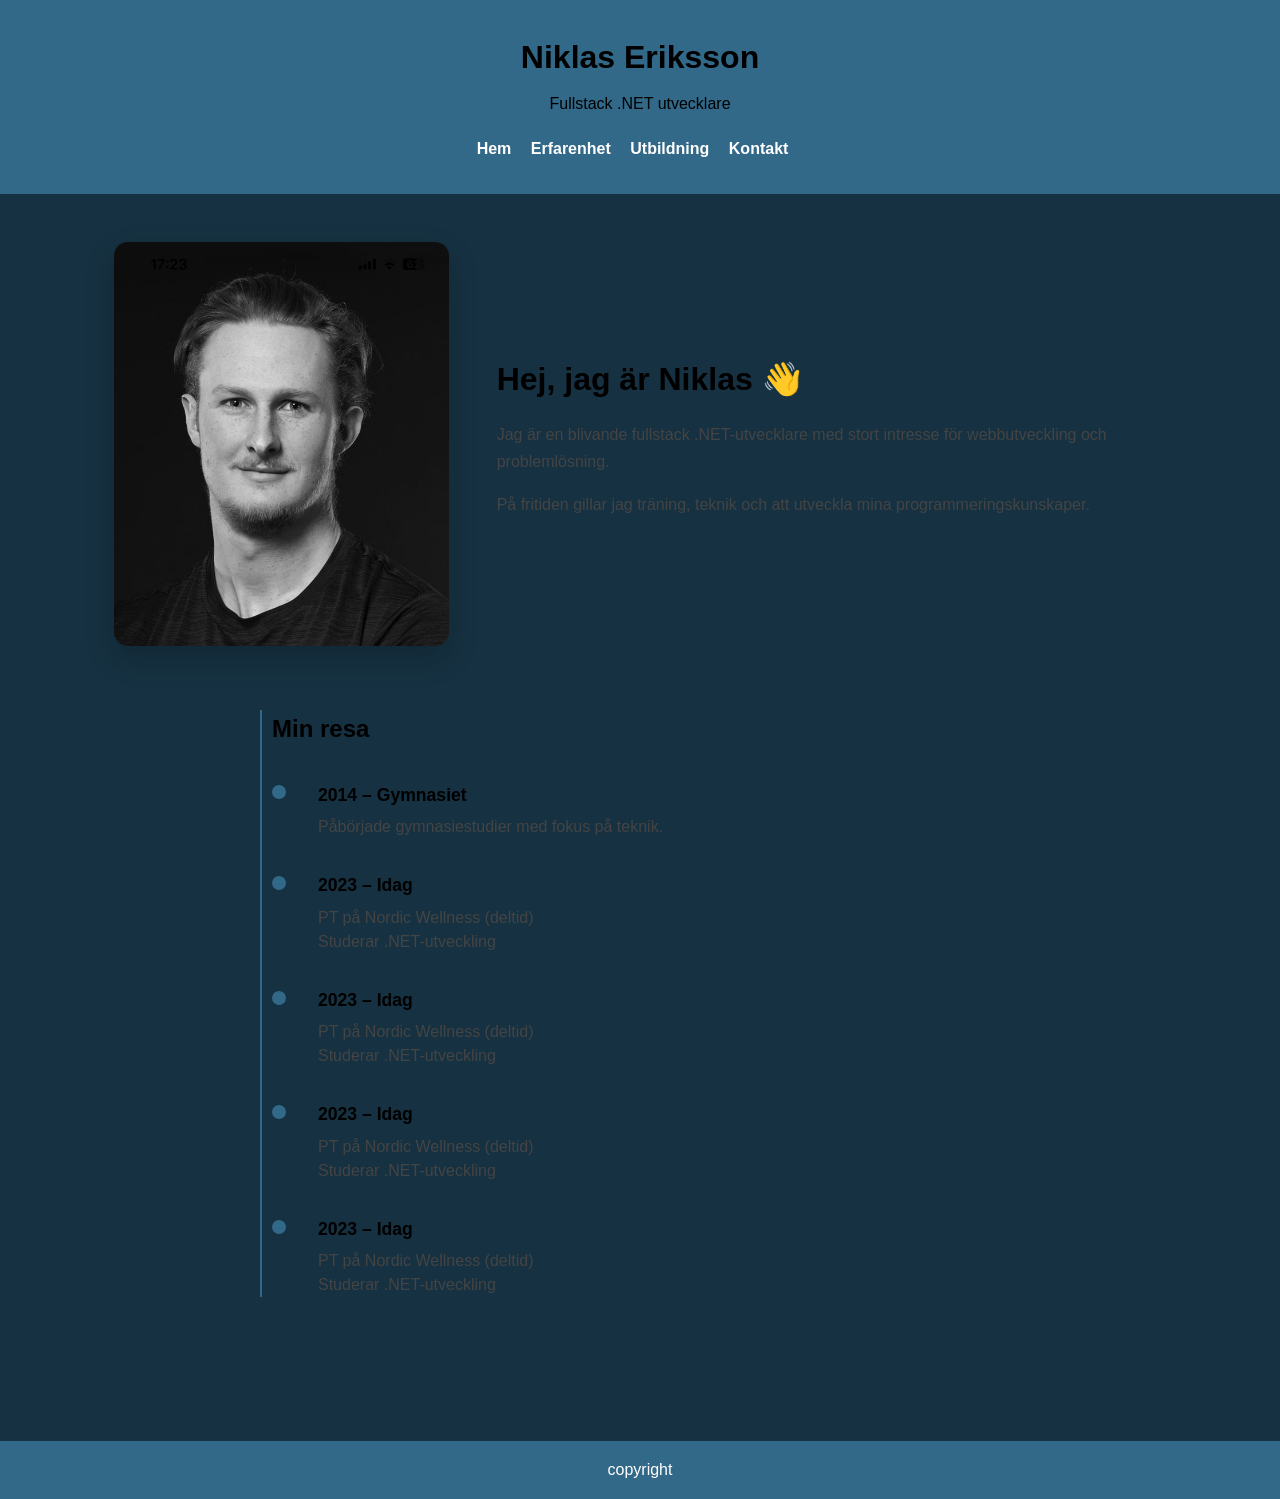
<file: templates/index.html>
<!DOCTYPE html>
<html lang="sv">
<head>
  <meta charset="UTF-8">
  <meta name="viewport" content="width=device-width, initial-scale=1.0">
  <title>Niklas Eriksson – CV</title>
  <link rel="stylesheet" href="../styles/main-styles.css">
</head>

<body>
  <header>
    <h1>Niklas Eriksson</h1>
    <p>Fullstack .NET utvecklare</p>
    <nav>
      <ul>
        <li><a href="index.html">Hem</a></li>
        <li><a href="erfarenheter.html">Erfarenhet</a></li>
        <li><a href="utbildning.html">Utbildning</a></li>
        <li><a href="kontakt.html">Kontakt</a></li>
      </ul>
    </nav>
  </header>

<main class="page">
  <section class="introduction">
    <img src="../images/IMG_0290.JPG"
         alt="Bild på Niklas Eriksson"
         class="profile-image">

    <div class="intro-text">
      <h2>Hej, jag är Niklas 👋</h2>
      <p>
        Jag är en blivande fullstack .NET-utvecklare med stort intresse för
        webbutveckling och problemlösning.
      </p>
      <p>
        På fritiden gillar jag träning, teknik och att utveckla mina
        programmeringskunskaper.
      </p>
    </div>
  </section>
<section class="timeline">
  <h2>Min resa</h2>

  <div class="timeline-item">
    <span class="timeline-dot"></span>
    <div class="timeline-content">
      <h3>2014 – Gymnasiet</h3>
      <p>Påbörjade gymnasiestudier med fokus på teknik.</p>
    </div>
  </div>

  <div class="timeline-item">
    <span class="timeline-dot"></span>
    <div class="timeline-content">
      <h3>2023 – Idag</h3>
      <p>
        PT på Nordic Wellness (deltid) <br>
        Studerar .NET-utveckling
      </p>
    </div>
  </div>
    <div class="timeline-item">
    <span class="timeline-dot"></span>
    <div class="timeline-content">
      <h3>2023 – Idag</h3>
      <p>
        PT på Nordic Wellness (deltid) <br>
        Studerar .NET-utveckling
      </p>
    </div>
  </div>
    <div class="timeline-item">
    <span class="timeline-dot"></span>
    <div class="timeline-content">
      <h3>2023 – Idag</h3>
      <p>
        PT på Nordic Wellness (deltid) <br>
        Studerar .NET-utveckling
      </p>
    </div>
  </div>
    <div class="timeline-item">
    <span class="timeline-dot"></span>
    <div class="timeline-content">
      <h3>2023 – Idag</h3>
      <p>
        PT på Nordic Wellness (deltid) <br>
        Studerar .NET-utveckling
      </p>
    </div>
  </div>
</section>

</main>

  <footer>
    <p>copyright</p>
  </footer>

</body>
</html>
</file>
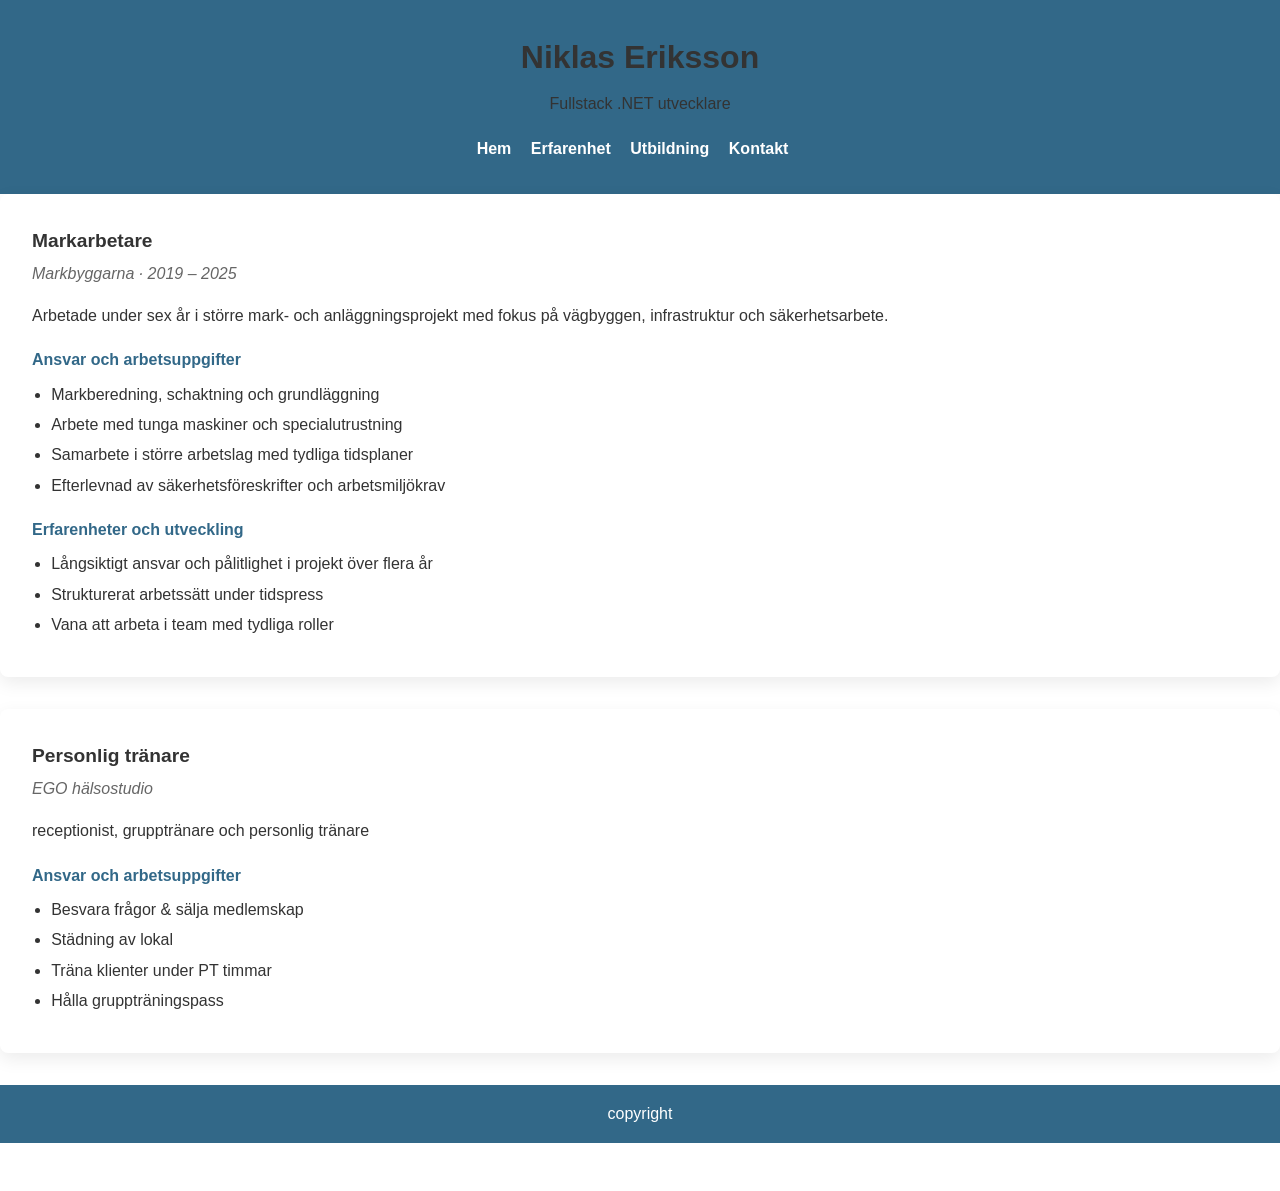
<file: templates/erfarenheter.html>
<!DOCTYPE html>
<html lang="en">

<head>
    <meta charset="UTF-8">
    <meta name="viewport" content="width=device-width, initial-scale=1.0">
    <title>Document</title>
    <link rel="stylesheet" href="../styles/erfarenheter.css">
</head>

<body>
    <header>
        <h1>Niklas Eriksson</h1>
        <p>Fullstack .NET utvecklare</p>
        <nav>
            <ul>
                <li><a href="index.html">Hem</a></li>
                <li><a href="erfarenheter.html">Erfarenhet</a></li>
                <li><a href="utbildning.html">Utbildning</a></li>
                <li><a href="kontakt.html">Kontakt</a></li>
            </ul>
        </nav>
    </header>
    <main>
        <section class="erfarenheter">
            <article>
                <h3>Markarbetare</h3>
                <p class="meta">Markbyggarna · 2019 – 2025</p>

                <p class="summary">
                    Arbetade under sex år i större mark- och anläggningsprojekt med fokus på
                    vägbyggen, infrastruktur och säkerhetsarbete.
                </p>

                <h4>Ansvar och arbetsuppgifter</h4>
                <ul>
                    <li>Markberedning, schaktning och grundläggning</li>
                    <li>Arbete med tunga maskiner och specialutrustning</li>
                    <li>Samarbete i större arbetslag med tydliga tidsplaner</li>
                    <li>Efterlevnad av säkerhetsföreskrifter och arbetsmiljökrav</li>
                </ul>

                <h4>Erfarenheter och utveckling</h4>
                <ul>
                    <li>Långsiktigt ansvar och pålitlighet i projekt över flera år</li>
                    <li>Strukturerat arbetssätt under tidspress</li>
                    <li>Vana att arbeta i team med tydliga roller</li>
                </ul>
            </article>

            <article>
                <h3>Personlig tränare</h3>
                <p class="meta">EGO hälsostudio</p>

                <p class="summary">
                    receptionist, grupptränare och personlig tränare
                </p>
                <h4>Ansvar och arbetsuppgifter</h4>
                <ul>
                    <li>Besvara frågor & sälja medlemskap</li>
                    <li>Städning av lokal</li>
                    <li>Träna klienter under PT timmar</li>
                    <li>Hålla gruppträningspass</li>
                </ul>
            </article>
        </section>
    </main>
</body>
<footer>copyright</footer>
</html>
</file>
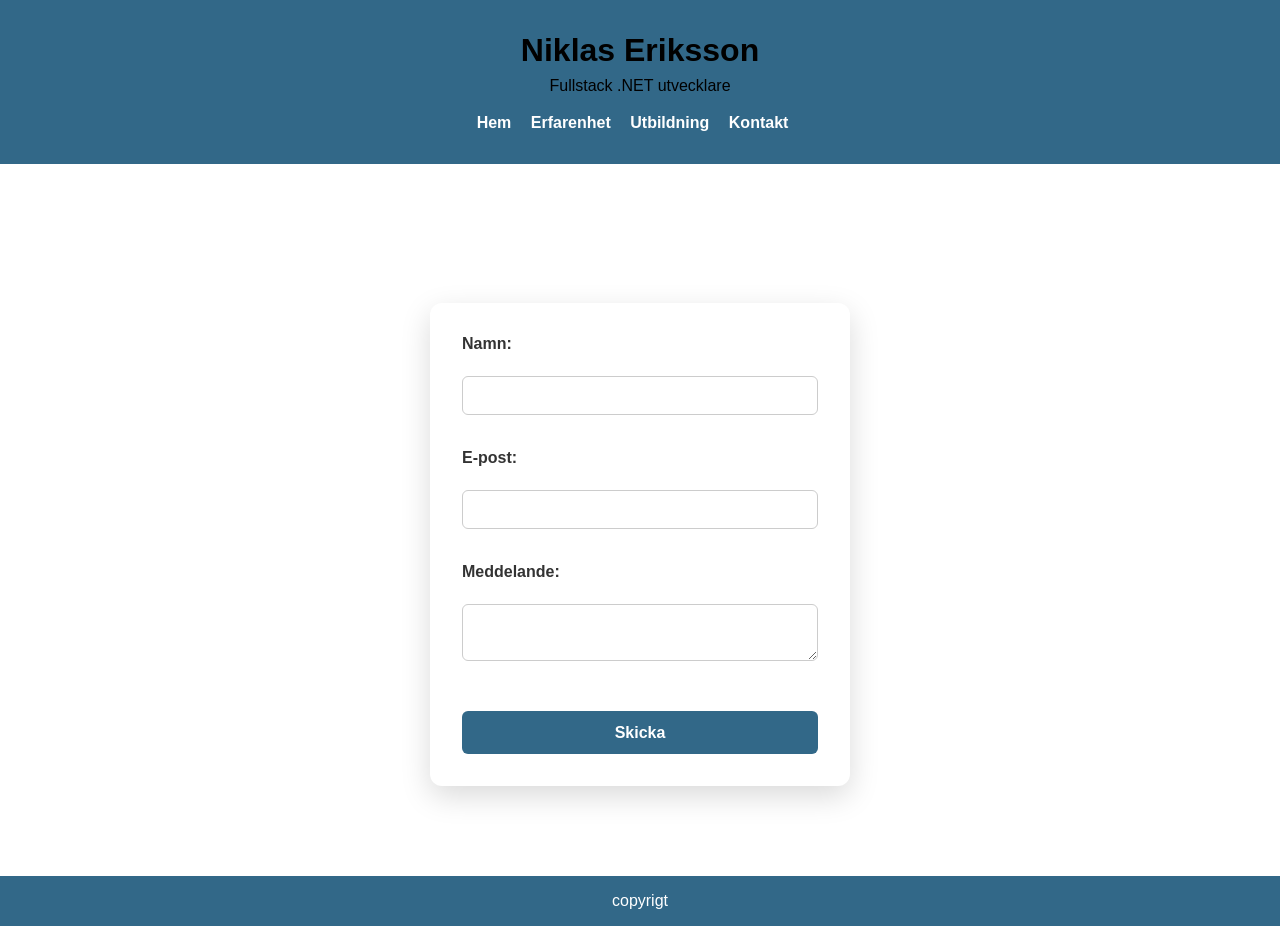
<file: templates/kontakt.html>
<!DOCTYPE html>
<html lang="en">
<head>
    <meta charset="UTF-8">
    <meta name="viewport" content="width=device-width, initial-scale=1.0">
    <title>Document</title>
    <link rel="stylesheet" href="../styles/kontakt-styles.css">
</head>
<body>
      <header>
    <h1>Niklas Eriksson</h1>
    <p>Fullstack .NET utvecklare</p>
    <nav>
      <ul>
        <li><a href="index.html">Hem</a></li>
        <li><a href="erfarenheter.html">Erfarenhet</a></li>
        <li><a href="utbildning.html">Utbildning</a></li>
        <li><a href="kontakt.html">Kontakt</a></li>
      </ul>
    </nav>
  </header>
  <main>
    <section class="kontakt">
      <h2>Kontakta mig </h2>
      <form>
        <label for="name">Namn:</label><br>
        <input type="text" id="name" name="name"><br>
        <label for="email">E-post:</label><br>
        <input type="email" id="email" name="email"><br>
        <label for="message">Meddelande:</label><br>
        <textarea id="message" name="message"></textarea><br>
        <button type="submit">Skicka</button>
      </form>
    </section>
  </main>
</body>
<footer>
  <p>copyrigt</p>
</footer>
</html>
</file>
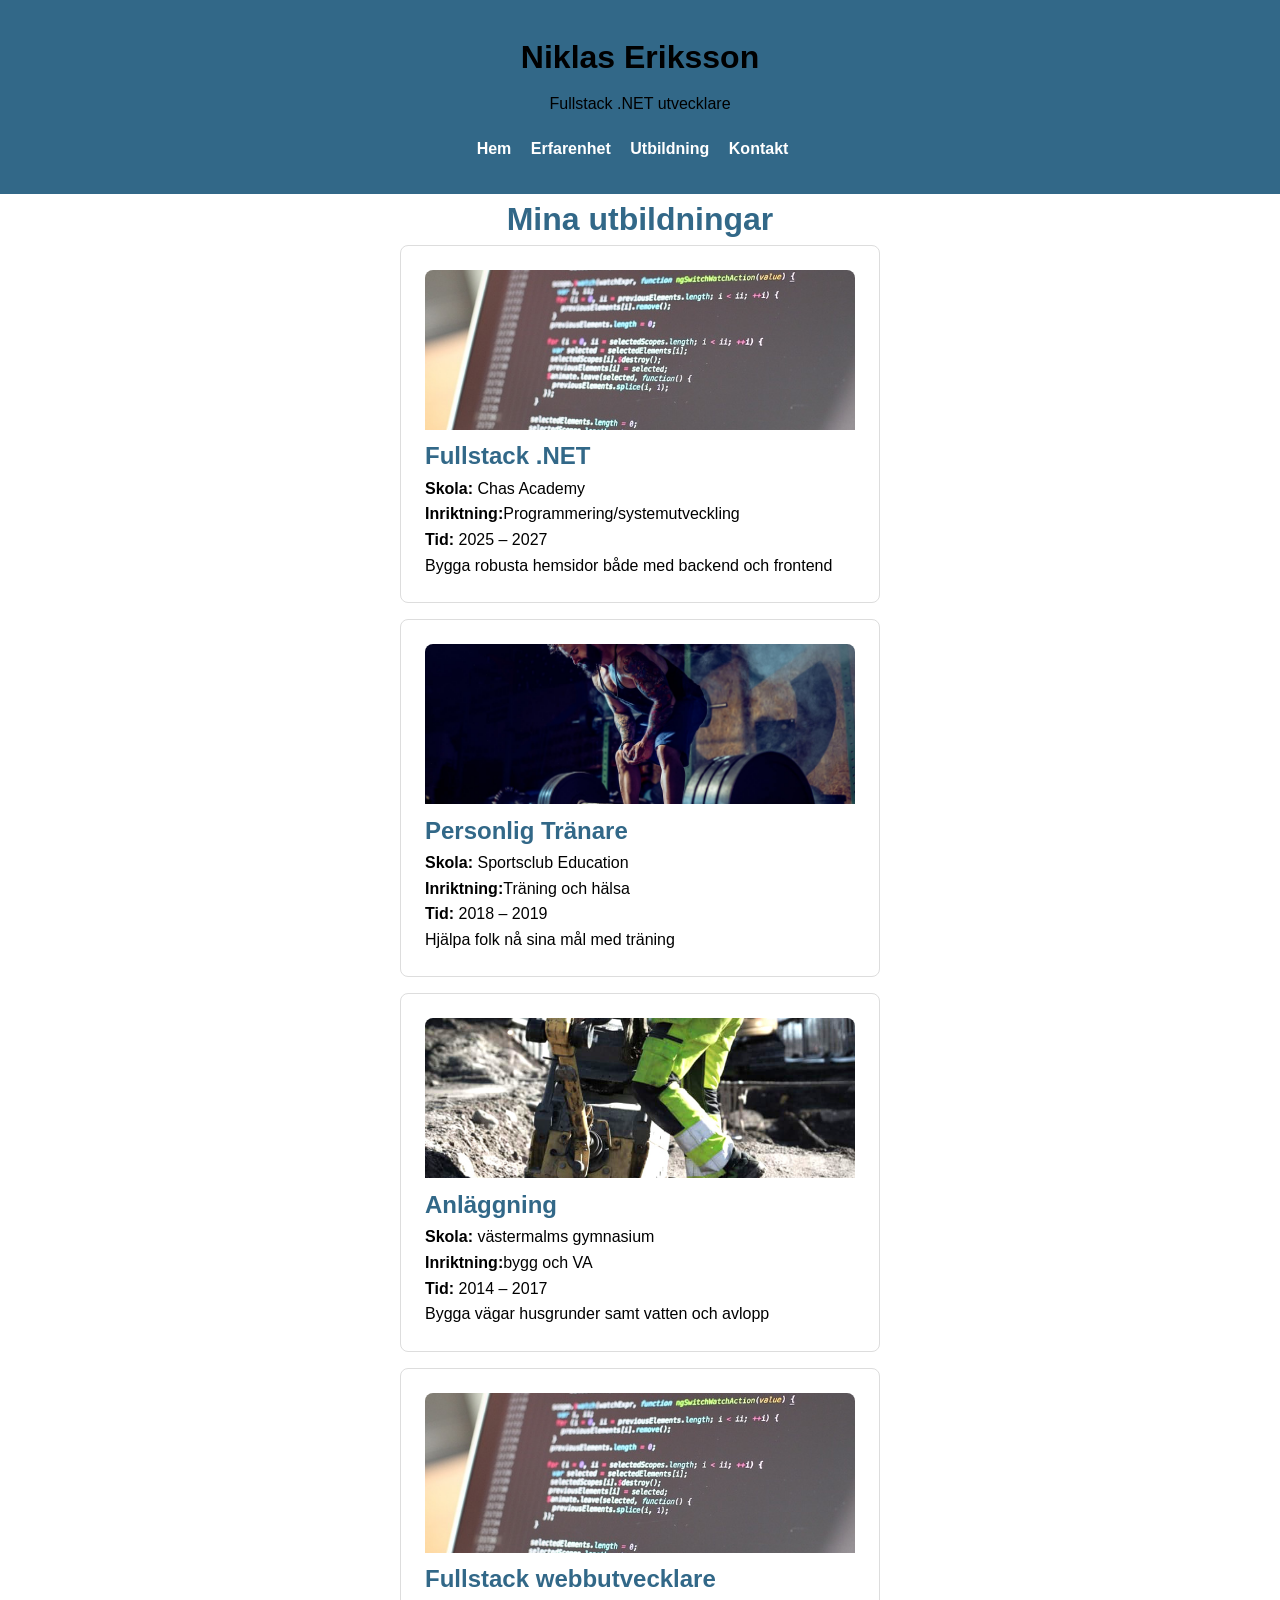
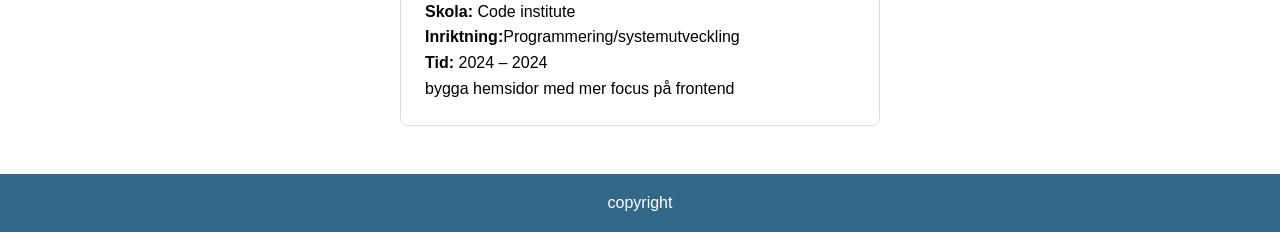
<file: templates/utbildning.html>
<!DOCTYPE html>
<html lang="en">
<head>
    <meta charset="UTF-8">
    <meta name="viewport" content="width=device-width, initial-scale=1.0">
    <title>Document</title>
    <link rel="stylesheet" href="../styles/utbildning.css">
</head>
<body>
      <header>
    <h1>Niklas Eriksson</h1>
    <p>Fullstack .NET utvecklare</p>
    <nav>
      <ul>
        <li><a href="index.html">Hem</a></li>
        <li><a href="erfarenheter.html">Erfarenhet</a></li>
        <li><a href="utbildning.html">Utbildning</a></li>
        <li><a href="kontakt.html">Kontakt</a></li>
      </ul>
    </nav>
  </header>
  <h1 class="main-head">Mina utbildningar</h1>
  <section id="utbildningar"></section>

  <script src="../js/utbildningar.js"></script>
</body>
<footer>copyright</footer>
</html>
</file>
<file: styles/main-styles.css>
*{
    margin: 0;
    padding: 0;
    box-sizing: border-box;
    font-family: Arial, sans-serif;
}
body {
    line-height: 1.6;
    background-color:#163141;
}

/* ------------------------------------------------------------ Header styles */
header {
  padding: 2rem 1rem;
  text-align: center;
  background-color: #326888;
}
header h1 {
  margin-bottom: 0.5rem;
}

header p {
  margin-bottom: 1.2rem;
}
/* --------------------------------------------------------------  Navigation styles */
nav li {
    display: inline;
    margin-right: 15px;
}
nav ul {
    list-style-type: none;
    padding: 0;
}
nav a {
    color: white;
    text-decoration: none;
    font-weight: bold;
}
nav a:hover {
    text-decoration: underline;
}
/* ------------------------------------------------------------- Main content styles */
main{
    padding: 2rem 1rem;
    min-height: 100vh;
}

.page {
  max-width: 1100px;
  margin: 0 auto;
  padding: 3rem 1.5rem;
}

/* ---------------- Introduction section */
.introduction {
  display: grid;
  grid-template-columns: 1fr 2fr;
  gap: 3rem;
  align-items: center;
}

/* Profilbild */
.profile-image {
  width: 100%;
  max-width: 260px;
  border-radius: 14px;
  box-shadow: 0 12px 30px rgba(0,0,0,0.2);
}

/* Texten */
.intro-text h2 {
  font-size: 2rem;
  margin-bottom: 1rem;
}

.intro-text p {
  line-height: 1.7;
  margin-bottom: 1rem;
  color: #444;
}

/* ------ timeline **/
.timeline {
  max-width: 800px;
  margin: 4rem auto;
  padding-left: 2rem;
  position: relative;
}

.timeline::before {
  content: "";
  position: absolute;
  top: 0;
  left: 20px;
  width: 2px;
  height: 100%;
  background-color: #326888;
}

.timeline h2 {
  margin-bottom: 2rem;
}

.timeline-item {
  display: flex;
  align-items: flex-start;
  margin-bottom: 2rem;
  position: relative;
}

.timeline-dot {
  width: 14px;
  height: 14px;
  background-color: #326888;
  border-radius: 50%;
  margin-right: 2rem;
  margin-top: 0.3rem;
  flex-shrink: 0;
}

.timeline-content h3 {
  margin: 0;
  font-size: 1.1rem;
}

.timeline-content p {
  margin-top: 0.4rem;
  color: #444;
  line-height: 1.5;
}


footer {
  background-color: #326888;
  color: white;
  text-align: center;
  padding: 1rem;
  margin-top: 2rem;
  position: static;
}

/* ------------------------------------------------------------- Responsive styles */
@media (max-width: 768px) {
  .introduction {
    grid-template-columns: 1fr;
    text-align: center;
  }

  .profile-image {
    margin: 0 auto;
  }
}

@media (min-width: 1024px) {
  .profile-image {
    max-width: 30rem;
  }
}
</file>
<file: styles/erfarenheter.css>
*{
    margin: 0;
    padding: 0;
    box-sizing: border-box;
    font-family: Arial, sans-serif;
}
body {
    line-height: 1.6;
    background-color: #ffffff;
    color: #333333;
    margin-bottom: 3rem; 
}

/*-------------------------------------------------------- Header styles */
header {
  padding: 2rem 1rem;
  text-align: center;
  background-color: #326888;
}
header h1 {
  margin-bottom: 0.5rem;
}

header p {
  margin-bottom: 1.2rem;
}
/* -----------------------------------------------------  Navigation styles */
nav li {
    display: inline;
    margin-right: 15px;
}
nav ul {
    list-style-type: none;
    padding: 0;
}
nav a {
    color: white;
    text-decoration: none;
    font-weight: bold;
}
nav a:hover {
    text-decoration: underline;
}

/*-------------------------------------------------------- Erfarenheter styles */
.erfarenheter {
  display: flex;
  flex-direction: column;
  gap: 2rem;
}

.erfarenheter article {
  background-color: #ffffff;
  padding: 2rem;
  border-radius: 8px;
  box-shadow: 0 6px 18px rgba(0, 0, 0, 0.08);
}

.erfarenheter article h3 {
  font-size: 1.2rem;
  margin-bottom: 0.3rem;
}

.erfarenheter article .meta {
  font-style: italic;
  color: #666;
  margin-bottom: 1rem;
}

.erfarenheter article .summary {
  margin-bottom: 1.2rem;
  line-height: 1.6;
}

.erfarenheter article h4 {
  font-size: 1rem;
  margin-top: 1.2rem;
  margin-bottom: 0.6rem;
  color: #326888;
}

.erfarenheter article ul {
  padding-left: 1.2rem;
  margin-bottom: 0.5rem;
}

.erfarenheter article li {
  margin-bottom: 0.4rem;
  line-height: 1.5;
}

.bryt {
  padding-left: 2rem;
  border-bottom: 2px solid #326888;
  display: flex;
  justify-content: center;
}

footer {
  background-color: #326888;
  color: white;
  text-align: center;
  padding: 1rem;
  margin-top: 2rem;
  position: static;
}
</file>
<file: styles/kontakt-styles.css>
*{
    margin: 0;
    padding: 0;
    box-sizing: border-box;
    font-family: Arial, sans-serif;
}

/* ------------------------------------------------------------    Header styles */
header {
  padding: 2rem 1rem;
  text-align: center;
  background-color: #326888;
}
header h1 {
  margin-bottom: 0.5rem;
}

header p {
  margin-bottom: 1.2rem;
}
/*--------------------------------------------------------------  Navigation styles */
nav li {
    display: inline;
    margin-right: 15px;
}
nav ul {
    list-style-type: none;
    padding: 0;
}
nav a {
    color: white;
    text-decoration: none;
    font-weight: bold;
}
nav a:hover {
    text-decoration: underline;
}

/* ------------------------------------------------------------- Main content styles */

.kontakt {
    min-height: calc(100vh - 220px);
    display: grid;
    place-items: center;
    padding: 3rem 1rem;
}

.kontakt h2 {
  margin-bottom: 1.5rem;
  color: white;
  font-size: 2rem;
}

.kontakt form {
  background-color: #ffffff;
  color: #333;
  padding: 2rem;
  border-radius: 12px;
  box-shadow: 0 10px 30px rgba(0,0,0,0.15);
  width: 100%;
  max-width: 420px;
}
label {
  font-weight: bold;
  margin-bottom: 0.3rem;
}

input,
textarea {
  padding: 0.6rem;
  margin-bottom: 1rem;
  border-radius: 6px;
  border: 1px solid #ccc;
  font-size: 1rem;
}

input:focus,
textarea:focus {
  outline: none;
  border-color: #326888;
}
button {
  margin-top: 1rem;
  padding: 0.8rem;
  border: none;
  border-radius: 6px;
  background-color: #326888;
  color: white;
  font-size: 1rem;
  font-weight: bold;
  cursor: pointer;
  transition: background-color 0.2s ease;
}

button:hover {
  background-color: #244d66;
}

form {
    display: flex;
    flex-direction: column;
    max-width: fit-content;
}

/* ----------------------------------------------------------------  Footer styles */
footer {
  background-color: #326888;
  color: white;
  text-align: center;
  padding: 1rem;
  margin-top: 2rem;
  position: static;
}
</file>
<file: styles/utbildning.css>
*{
    margin: 0;
    padding: 0;
    box-sizing: border-box;
    font-family: Arial, sans-serif;
}
body {
    line-height: 1.6;
}

/* ---------------------------------------------------------------  Header styles */
header {
  padding: 2rem 1rem;
  text-align: center;
  background-color: #326888;
}
header h1 {
  margin-bottom: 0.5rem;
}

header p {
  margin-bottom: 1.2rem;
}
/* --------------------------------------------------------------  Navigation styles */
nav li {
    display: inline;
    margin-right: 15px;
}
nav ul {
    list-style-type: none;
    padding: 0;
}
nav a {
    color: white;
    text-decoration: none;
    font-weight: bold;
}
nav a:hover {
    text-decoration: underline;
}

/* --------------------------------------------------------- main content */
.main-head{
    display:flex;
    justify-content:center;
    color: #326888;
}

#utbildningar{
  display:grid;
  place-items:center;
}

.utbildning-card {
  border: 1px solid #ddd;
  padding: 1.5rem;
  margin-bottom: 1rem;
  border-radius: 8px;
  background-color: #fff;
  width:30rem;
  max-width:60rem;
}

.utbildning-card img {
  width: 100%;
  height: 160px;
  object-fit: cover;
  border-radius: 8px 8px 0 0;
}

.utbildning-card h2 {
  margin-top: 0;
  color: #326888;
}

footer {
  background-color: #326888;
  color: white;
  text-align: center;
  padding: 1rem;
  margin-top: 2rem;
  position: static;
}
</file>
